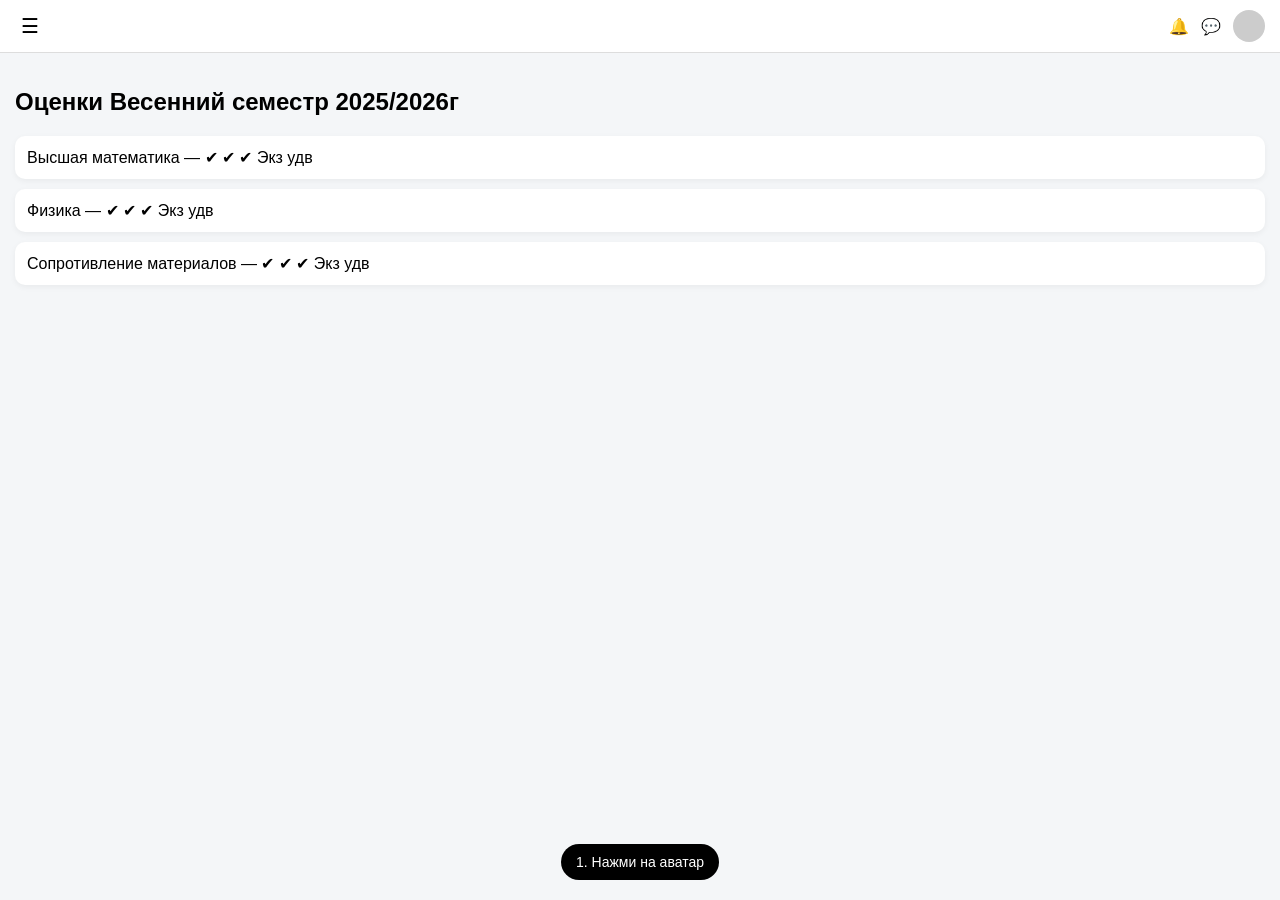
<file: index.html>
<!DOCTYPE html>
<html lang="ru">
<head>
  <meta charset="UTF-8" />
  <meta name="viewport" content="width=device-width, initial-scale=1.0"/>
  <title>Оценки</title>
  <link rel="stylesheet" href="styles.css"/>
</head>
<body data-page="grades">

<header class="topbar">
  <button class="menu-btn">☰</button>

  <div class="icons">
    <span>🔔</span>
    <span>💬</span>

    <div class="avatar-wrapper">
      <div id="avatarBtn" class="avatar"></div>

      <div id="dropdown" class="dropdown hidden">
        <div class="dropdown-item" data-go="main">Личный кабинет</div>
        <div class="dropdown-item step-2" data-go="user">О пользователе</div>
        <div class="dropdown-item">Оценки</div>
        <div class="dropdown-item">Сообщения</div>
        <div class="dropdown-item">Настройки</div>
        <div class="dropdown-item danger">Выход</div>
      </div>
    </div>
  </div>
</header>

<main class="container">
  <h2>Оценки Весенний семестр 2025/2026г</h2>

  <div class="card">Высшая математика — ✔ ✔ ✔   Экз  удв</div>
  <div class="card">Физика — ✔ ✔ ✔   Экз  удв</div>
  <div class="card">Сопротивление материалов — ✔ ✔ ✔  Экз удв</div>
</main>

<div id="hint" class="hint step-1">
  1. Нажми на аватар
</div>

<script src="script.js"></script>
</body>
</html>
</file>
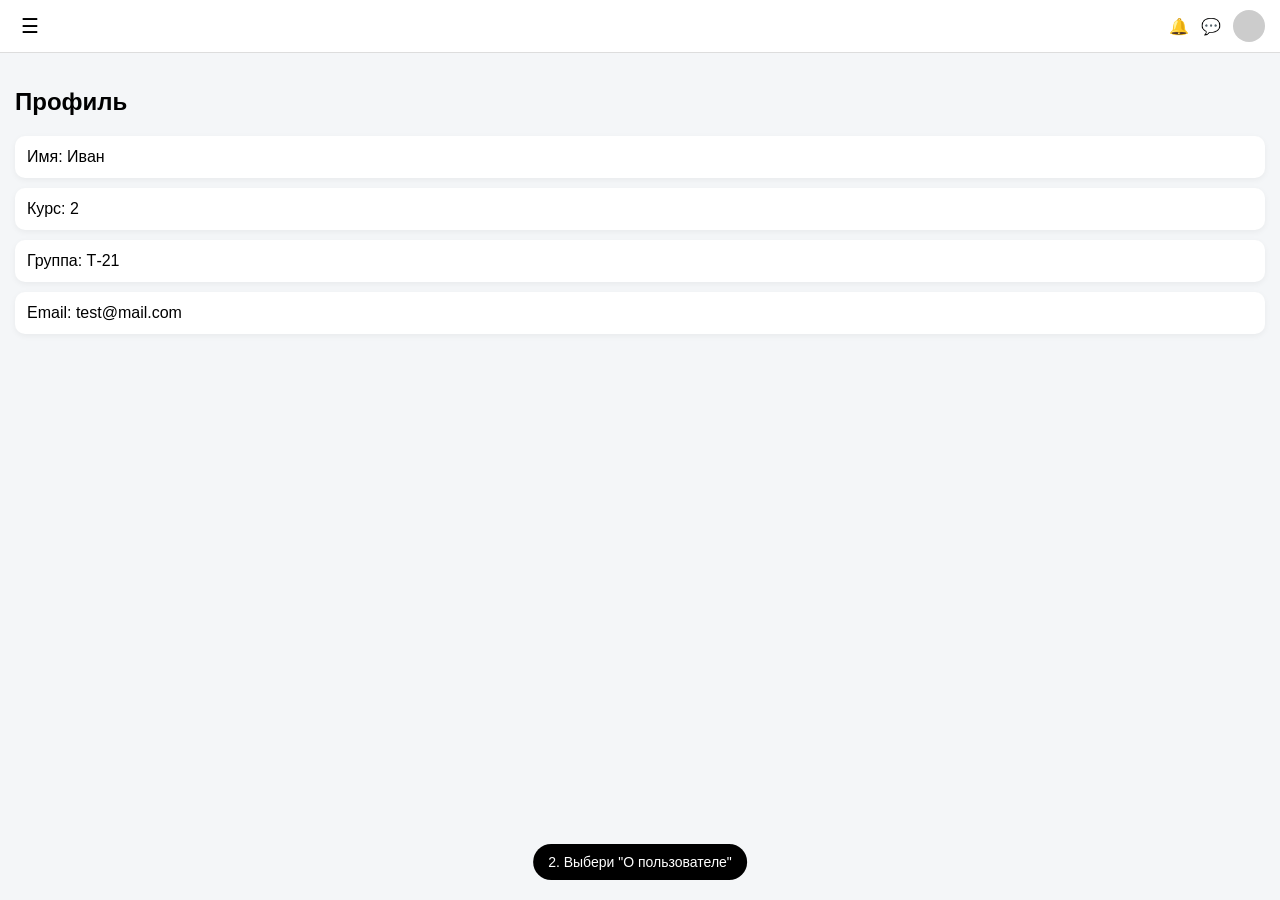
<file: user.html>
<!DOCTYPE html>
<html lang="ru">
<head>
  <meta charset="UTF-8" />
  <meta name="viewport" content="width=device-width, initial-scale=1.0"/>
  <title>О пользователе</title>
  <link rel="stylesheet" href="styles.css"/>
</head>
<body data-page="user">

<header class="topbar">
  <button class="menu-btn">☰</button>

  <div class="icons">
    <span>🔔</span>
    <span>💬</span>

    <div class="avatar-wrapper">
      <div id="avatarBtn" class="avatar"></div>

      <div id="dropdown" class="dropdown hidden">
        <div class="dropdown-item" data-go="main">Оценки</div>
        <div class="dropdown-item" data-go="user">О пользователе</div>
        <div class="dropdown-item">Сообщения</div>
        <div class="dropdown-item">Настройки</div>
        <div class="dropdown-item danger">Выход</div>
      </div>
    </div>
  </div>
</header>

<main class="container">
  <h2>Профиль</h2>

  <div class="card">Имя: Иван</div>
  <div class="card">Курс: 2</div>
  <div class="card">Группа: Т-21</div>
  <div class="card">Email: test@mail.com</div>
</main>

<div id="hint" class="hint step-2">
  2. Выбери "О пользователе"
</div>

<script src="script.js"></script>
</body>
</html>
</file>
<file: styles.css>
body {
  margin: 0;
  font-family: Arial, sans-serif;
  background: #f4f6f8;
}

.topbar {
  display: flex;
  justify-content: space-between;
  align-items: center;
  padding: 10px 15px;
  background: #fff;
  border-bottom: 1px solid #ddd;
}

.menu-btn {
  font-size: 20px;
  background: none;
  border: none;
}

.icons {
  display: flex;
  align-items: center;
  gap: 12px;
}

.avatar {
  width: 32px;
  height: 32px;
  border-radius: 50%;
  background: #ccc;
  cursor: pointer;
}

.avatar-wrapper {
  position: relative;
}

.dropdown {
  position: absolute;
  right: 0;
  top: 40px;
  width: 180px;
  background: #fff;
  border: 1px solid #ddd;
  box-shadow: 0 4px 12px rgba(0,0,0,0.1);
  border-radius: 8px;
  overflow: hidden;
}

.hidden {
  display: none;
}

.dropdown-item {
  padding: 10px;
  cursor: pointer;
}

.dropdown-item:hover {
  background: #f0f0f0;
}

.danger {
  color: red;
}

.container {
  padding: 15px;
}

.card {
  background: white;
  padding: 12px;
  margin: 10px 0;
  border-radius: 10px;
  box-shadow: 0 2px 6px rgba(0,0,0,0.05);
}

/* подсказка шагов */
.hint {
  position: fixed;
  bottom: 20px;
  left: 50%;
  transform: translateX(-50%);
  background: black;
  color: white;
  padding: 10px 15px;
  border-radius: 20px;
  font-size: 14px;
}
</file>
